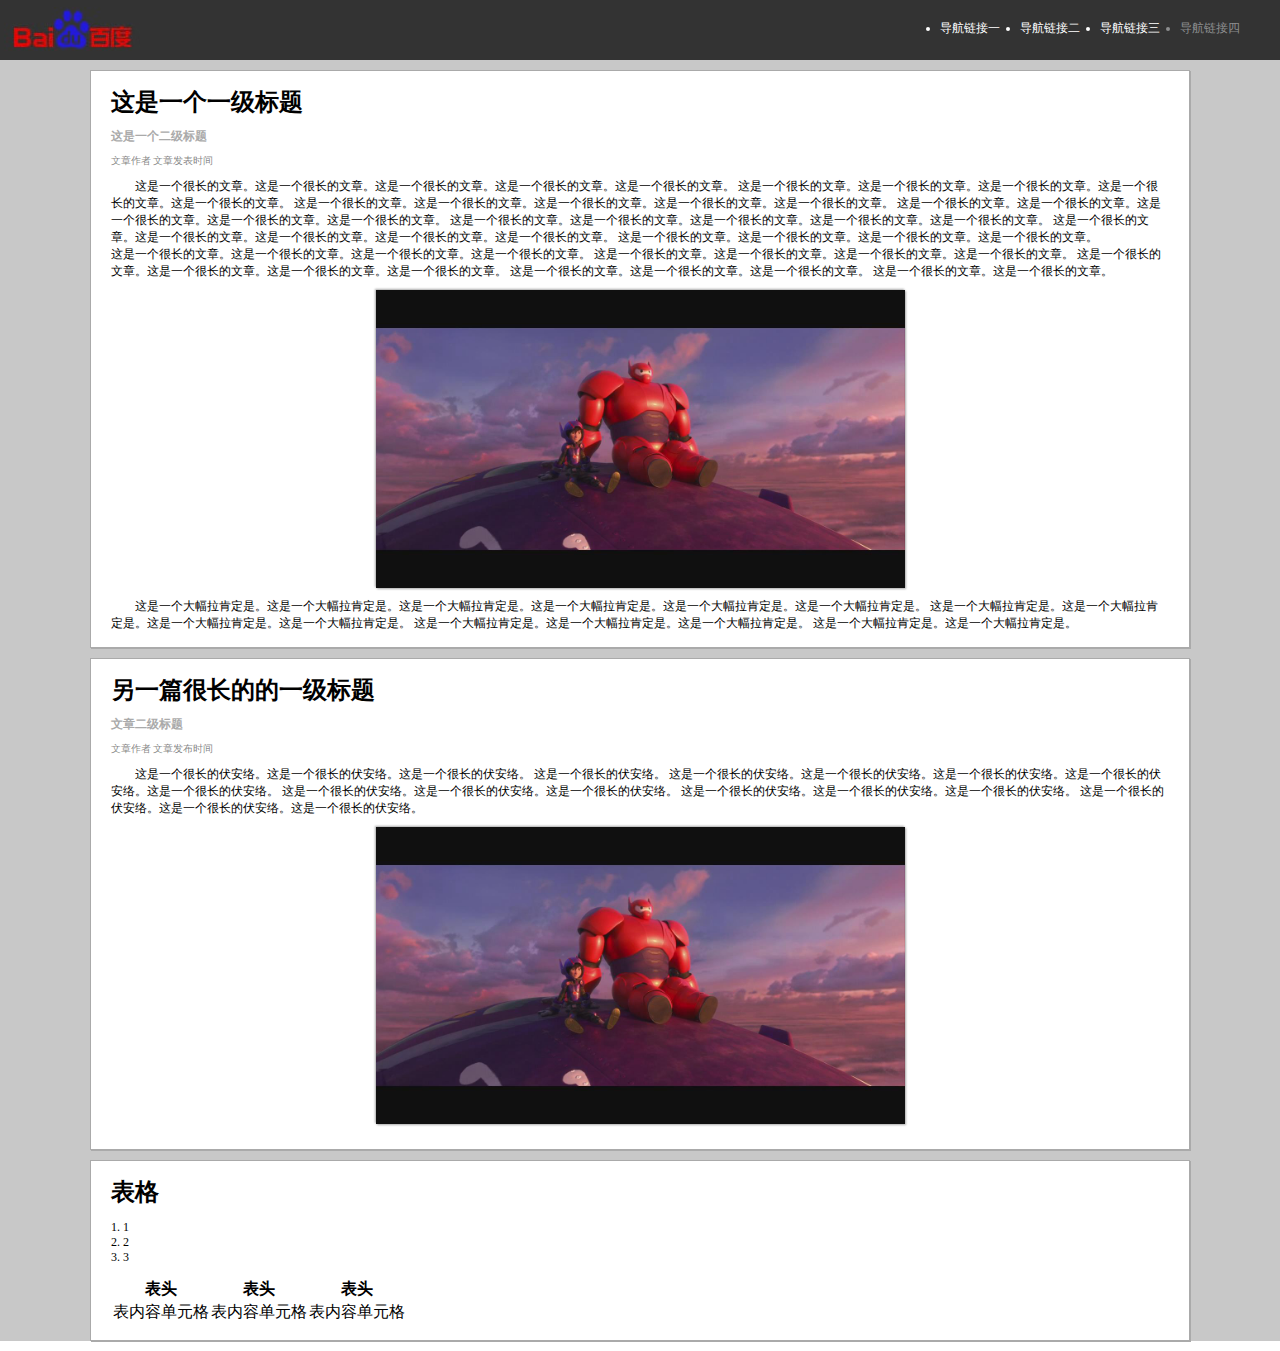
<file: 2016/1/index.html>
<html>

<head>
    <meta charset="utf-8">
    <title>Baidu 1</title>
    <link rel="stylesheet" type="text/css" href="style.css">
</head>

<body>
    <div class="container">
        <header>
            <!--开始头部导航-->
            <div class="logo">
                <img src="Logo.jpg" alt="BaiduLogo">
            </div>
            <div class="menu">
                <ul>
                    <li>导航链接一</li>
                    <li>导航链接二</li>
                    <li>导航链接三</li>
                    <li>导航链接四</li>
                </ul>
            </div>
        </header>
        <article>
            <h1>这是一个一级标题</h1>
            <h2>这是一个二级标题</h2>
            <p>文章作者 文章发表时间</p>
            <section>
                <p>这是一个很长的文章。这是一个很长的文章。这是一个很长的文章。这是一个很长的文章。这是一个很长的文章。 这是一个很长的文章。这是一个很长的文章。这是一个很长的文章。这是一个很长的文章。这是一个很长的文章。 这是一个很长的文章。这是一个很长的文章。这是一个很长的文章。这是一个很长的文章。这是一个很长的文章。
                    这是一个很长的文章。这是一个很长的文章。这是一个很长的文章。这是一个很长的文章。这是一个很长的文章。 这是一个很长的文章。这是一个很长的文章。这是一个很长的文章。这是一个很长的文章。这是一个很长的文章。
                    这是一个很长的文章。这是一个很长的文章。这是一个很长的文章。这是一个很长的文章。这是一个很长的文章。 这是一个很长的文章。这是一个很长的文章。这是一个很长的文章。这是一个很长的文章。
                    <br/> 这是一个很长的文章。这是一个很长的文章。这是一个很长的文章。这是一个很长的文章。 这是一个很长的文章。这是一个很长的文章。这是一个很长的文章。这是一个很长的文章。 这是一个很长的文章。这是一个很长的文章。这是一个很长的文章。这是一个很长的文章。
                    这是一个很长的文章。这是一个很长的文章。这是一个很长的文章。 这是一个很长的文章。这是一个很长的文章。
                </p>
                <img src="2.jpg" alt="大白">
                <p>
                    这是一个大幅拉肯定是。这是一个大幅拉肯定是。这是一个大幅拉肯定是。这是一个大幅拉肯定是。这是一个大幅拉肯定是。这是一个大幅拉肯定是。 这是一个大幅拉肯定是。这是一个大幅拉肯定是。这是一个大幅拉肯定是。这是一个大幅拉肯定是。 这是一个大幅拉肯定是。这是一个大幅拉肯定是。这是一个大幅拉肯定是。
                    这是一个大幅拉肯定是。这是一个大幅拉肯定是。
                </p>
            </section>
        </article>
        <article>
            <h1>另一篇很长的的一级标题</h1>
            <h2>文章二级标题</h2>
            <p>文章作者 文章发布时间</p>
            <section>
                <p>这是一个很长的伏安络。这是一个很长的伏安络。这是一个很长的伏安络。 这是一个很长的伏安络。 这是一个很长的伏安络。这是一个很长的伏安络。这是一个很长的伏安络。这是一个很长的伏安络。这是一个很长的伏安络。 这是一个很长的伏安络。这是一个很长的伏安络。这是一个很长的伏安络。
                    这是一个很长的伏安络。这是一个很长的伏安络。这是一个很长的伏安络。 这是一个很长的伏安络。这是一个很长的伏安络。这是一个很长的伏安络。
                </p>
                <img src="2.jpg" alt="大白">
            </section>
        </article>
        <article>
            <h1>表格</h1>
            <ol>
                <li>1</li>
                <li>2</li>
                <li>3</li>
            </ol>
            <table border="1">
                <tr>
                    <th>表头</th>
                    <th>表头</th>
                    <th>表头</th>
                </tr>
                <tr>
                    <td>表内容单元格</td>
                    <td>表内容单元格</td>
                    <td>表内容单元格</td>
                </tr>
            </table>
        </article>
    </div>
</body>

</html>
</file>
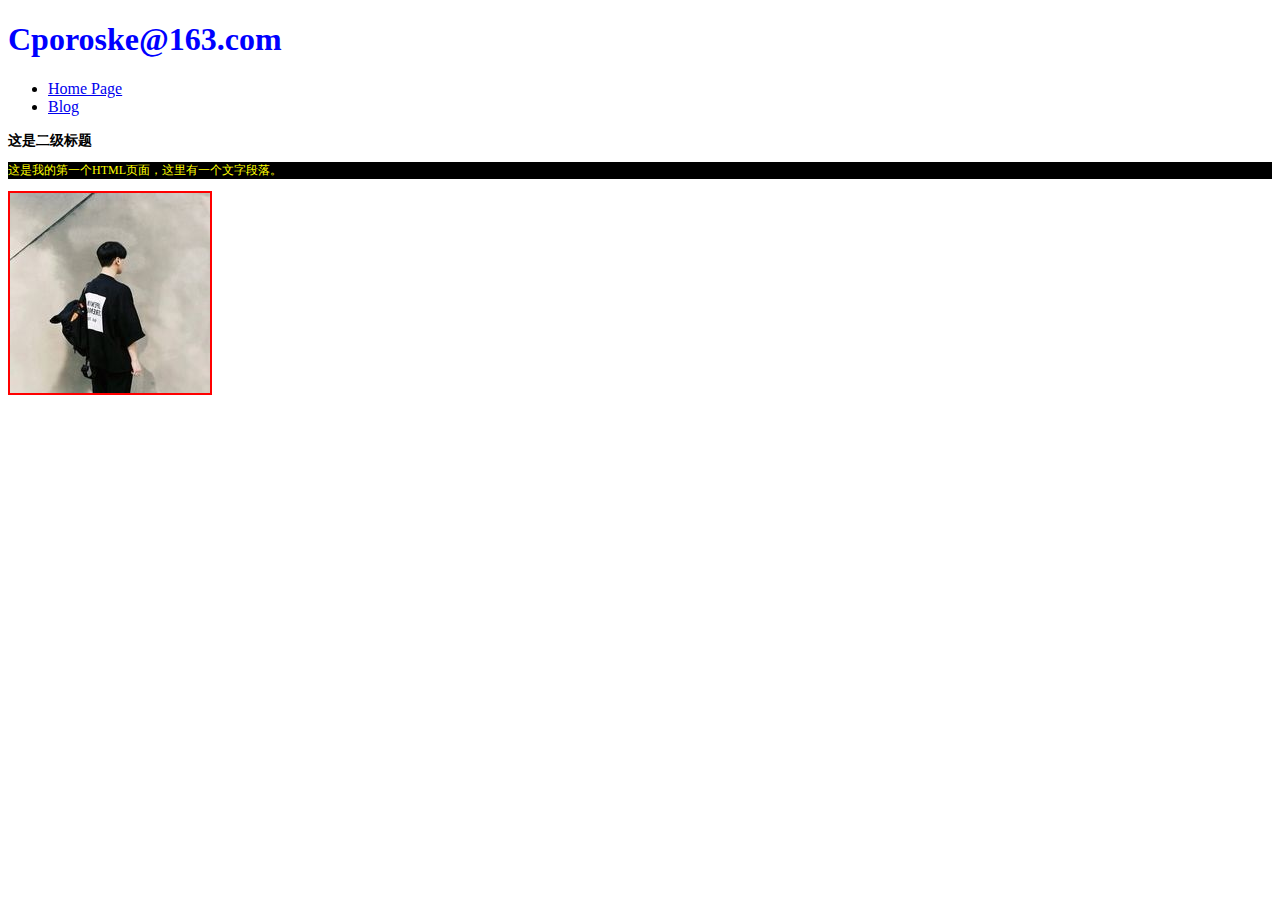
<file: 2015/spring/2/index.html>
<!DOCTYPE html>
<html>
    <head>
        <title>给你的网页加点样式</title>
        <meta charset="UTF-8">
        <meta name="viewport" content="width=device-width, initial-scale=1">
        <link href="style.css" rel="stylesheet">
    </head>
    <body>
        <h1>Cporoske@163.com</h1>
    <ul>
        <li>
            <a href="https://github.com/baidu-ife/ife/tree/master/2015_spring/task/task0001">Home Page</a>
            </li>
        <li>
            <a href="https://cporoske.github.io">Blog</a>
        </li>
    </ul>
    <h2>这是二级标题</h2>
    <p>
        这是我的第一个HTML页面，这里有一个文字段落。
    </p>
    <img src="ava.jpg" alt="avatar" />
    </body>
</html>
</file>
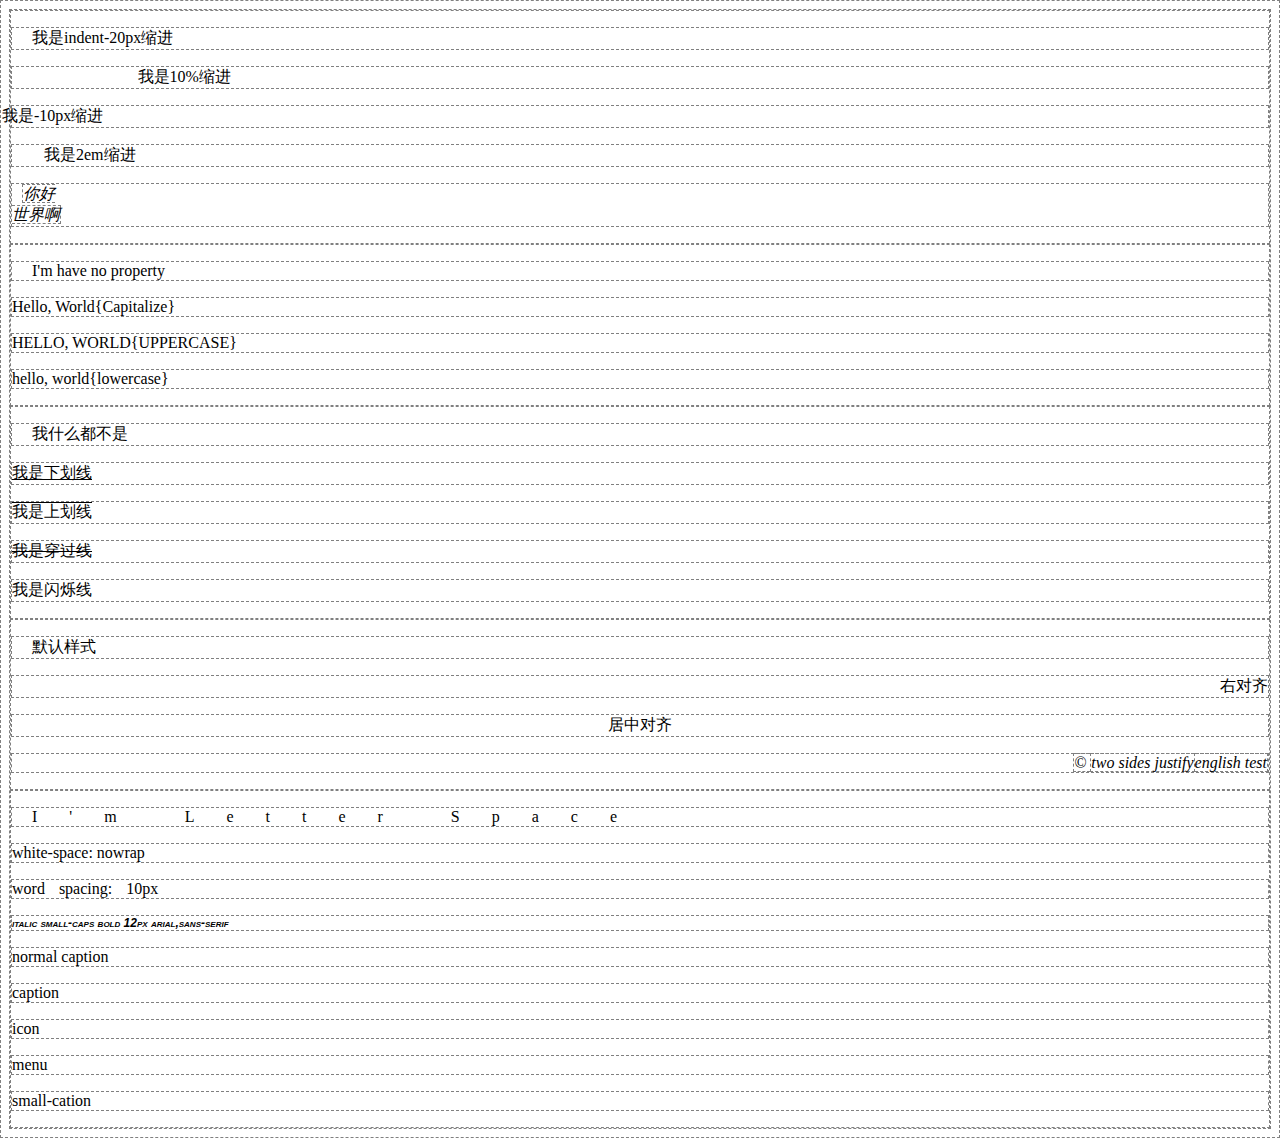
<file: 2015/spring/5/index.html>
<html xmlns="http://www.w3.org/1999/xhtml">
  <head>
    <title>让页面样式丰富起来</title>
    <meta charset="utf-8">
    <link rel="stylesheet" type="text/css" href="style.css">
  </head>
  <body>
    <div>
      <p>我是indent-20px缩进</p>
      <p style="text-indent: 10%">我是10%缩进</p>
      <p style="text-indent: -10px">我是-10px缩进</p>
      <p style="text-indent: 2em">我是2em缩进</p>
      <p style="text-indent: 10px"><em>你好<br/>世界啊</em></p>
    </div>
    <div>
      <p style="text-transform: none">I'm have no property</p>
      <p style="text-transform: capitalize">hello, world{capitalize}</p>
      <p style="text-transform: uppercase">Hello, World{uppercase}</p>
      <p style="text-transform: lowercase">Hello, World{lowercase}</p>
    </div>
    <div>
      <p style="text-decoration: none">我什么都不是</p>
      <p style="text-decoration: underline">我是下划线</p>
      <p style="text-decoration: overline">我是上划线</p>
      <p style="text-decoration: line-through">我是穿过线</p>
      <p style="text-decoration: blink">我是闪烁线</p>
    </div>
    <div>
      <p style="text-align: left">默认样式</p>
      <p style="text-align: right">右对齐</p>
      <p style="text-align: center">居中对齐</p>
      <p style="text-align: justify; direction: rtl;"><em>two sides justify</em><em>english test &copy;</em></p>
    </div>
    <div>
      <p style="letter-spacing: 2em">I'm Letter Space</p>
      <p style="white-space: nowrap">white-space: nowrap</p>
      <p style="word-spacing: 10px">word spacing: 10px</p>
      <p style="font: italic small-caps bold 12px arial,sans-serif">italic small-caps bold 12px arial,sans-serif</p>
      <p>normal caption</p>
      <p style="font-family: caption">caption</p>
      <p style="font-family: icon">icon</p>
      <p style="font-family: menu">menu</p>
      <p style="font-family: small-cation">small-cation</p>
    </div>
  
  </body>
</html>
</file>
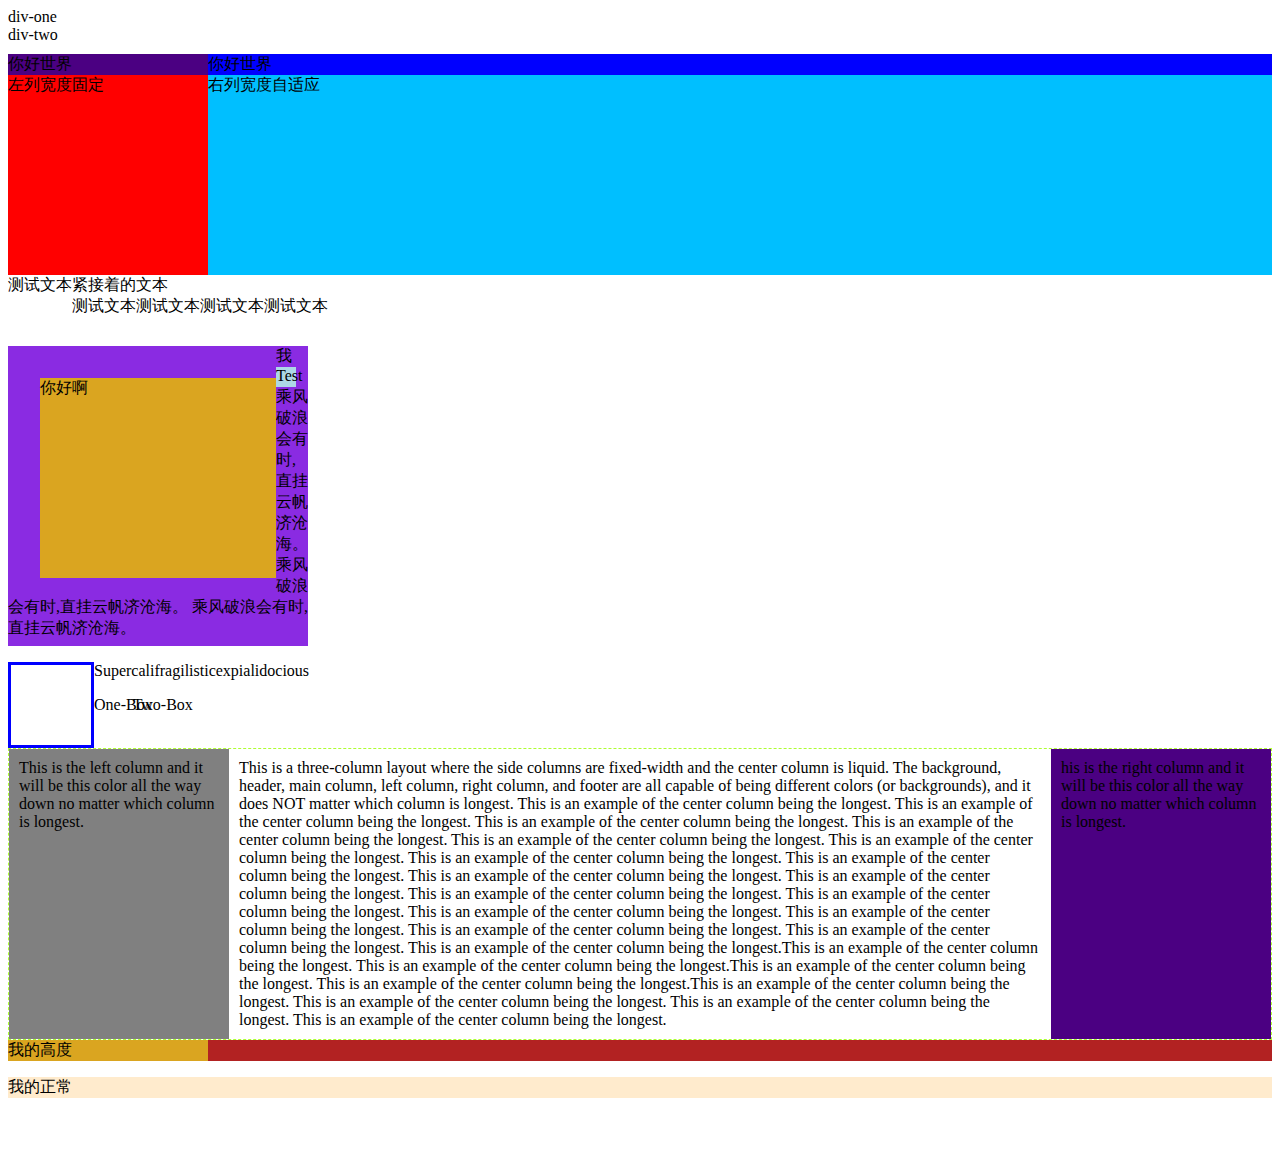
<file: 2015/spring/6/index.html>
<!DOCTYPE html>
<html>
    <head>
        <title>盒模型及定位</title>
        <meta charset="UTF-8">
        <meta name="viewport" content="width=device-width, initial-scale=1">
        <link href="style.css" rel="stylesheet">
    </head>
    <body>
        <div>
            div-one
        </div>
        <div>
            <div>
                div-two
            </div>
        </div>
        <div class="container">
            <div class="main">
                <div class="main-wrap">
                    你好世界
                </div>
            </div>
            <div class="sub">
                你好世界
            </div>
        </div>
        <div class="contain">
            <div class="aside">左列宽度固定</div>
            <div class="mai">右列宽度自适应</div>
        </div>
        <div class="test">
            测试文本
        </div>
        <div class="next">
            紧接着的文本
        </div>
                <div class="test">
            测试文本
        </div>
                <div class="test">
            测试文本
        </div>
                <div class="test">
            测试文本
        </div>
                <div class="test">
            测试文本
        </div>

        <div class="outer">
            我
            <div class="o-inner">
                你好啊
            </div>
                        <div style="float: left; width: 20px;height: 20px;background-color: lightblue;">
                Test
            </div>
            <div>
                乘风破浪会有时,直挂云帆济沧海。
                乘风破浪会有时,直挂云帆济沧海。
                乘风破浪会有时,直挂云帆济沧海。
            </div>

        </div>
<p>
  <span> </span>
  Supercalifragilisticexpialidocious
</p>

    <div class="one-box">
        One-Box
    </div>
    <div class="two-box">
        Two-Box
    </div>

    <div id="maincol">
        <div id="leftcol">
            This is the left column and it will be this color all the way down no matter which column is longest.
        </div>
        <div id="rightcol">
            his is the right column and it will be this color all the way down no matter which column is longest.
        </div>
        <div id="center">
            This is a three-column layout where the side columns are fixed-width and the center column is liquid. The background, header, main column, left column, right column, and footer are all capable of being different colors (or backgrounds), and it does NOT matter which column is longest.

This is an example of the center column being the longest. This is an example of the center column being the longest. This is an example of the center column being the longest. This is an example of the center column being the longest. This is an example of the center column being the longest. This is an example of the center column being the longest. This is an example of the center column being the longest.

This is an example of the center column being the longest. This is an example of the center column being the longest.

This is an example of the center column being the longest.

This is an example of the center column being the longest. This is an example of the center column being the longest. This is an example of the center column being the longest. This is an example of the center column being the longest. This is an example of the center column being the longest.

This is an example of the center column being the longest. This is an example of the center column being the longest.This is an example of the center column being the longest. This is an example of the center column being the longest.This is an example of the center column being the longest. This is an example of the center column being the longest.This is an example of the center column being the longest. This is an example of the center column being the longest.

This is an example of the center column being the longest. This is an example of the center column being the longest. 
        </div>
    </div>


    <div class="show">
        <div class="show1">
            My 高度
        </div>
        <div class="show2">
            我的高度
        </div>
    </div>
    <div class="normal">
        <p class="normal1">
            我的正常
        </p>
        <p class="normal2">
            我的正常
        </p>
    </div>
    </body>
</html>
</file>
<file: 2016/1/style.css>
*{
    margin: 0;
    padding: 0;
    border: 0;
    outline: 0;
    box-sizing: border-box;
}

html{
    font-size: 16px;
}

body{
    font-size: 75%;
}

.container{
    background: rgb(200,200,200);
}

.container header{
    height: 60px;
    background: rgb(51,51,51);
}

header .logo{
    float: left;
    height: 50px;
    margin: 7px 4px;
}

header .menu{
    float: right;
    margin: 20px;   
}

.menu ul{
}

.menu ul li{
    float: left;
    padding-right: 20px;
    color: white;
}

.menu ul li:last-child{
    color: rgb(141,142,143);
}

article{
    width: 1100px;
    margin: 10px auto;
    background: white;
    border: 1px solid #aaa;
    box-shadow: 1px 1px 0px #aaa;
    padding: 15px 20px;
}

article>h2{
    margin-top: 10px;
    color: #aaa;
    font-size: 1em;
}

article>h2+p{
    margin-top: 10px;
    color: rgba(0,0,0,0.5);
    font-size: 0.8em;
}

article>section{
    margin-top: 10px;
    text-indent: 2em;
}

article>section img{
    display: block;
    width: 50%;
    margin: 10px auto;
    box-shadow: 1px 1px 2px #aaa,
         -1px -1px 2px #aaa;
}

article ol{
    margin: 1em;
}
</file>
<file: 2015/spring/2/style.css>
h1{
    color: blue;
}

h2{
    font-size: 14px;
}

p{
    font-size: 12px;
    color: yellow;
    background-color: black;
}

img{
    border: 2px solid red;
}
</file>
<file: 2015/spring/5/style.css>
*{
    border: 1px dashed grey;
}
p:first-child{
    text-indent: 20px;
}
</file>
<file: 2015/spring/6/style.css>
/*div:nth-child(1){
    width: 960px;
    background-color: red;
    margin: auto;
}

div:nth-child(2){
    text-align: center;
}

div:nth-child(2) div{
    display: inline-block;
    margin: 10px 0 0 0;
    width: 960px;
    background-color: red;
}
*/
.container{
    margin-top: 10px;
}

.main{
    
    float: left;
    width: 100% !important;
}

.main-wrap{
    margin-left: 200px !important;
    background-color: blue !important;
    width: auto !important;
}

.sub{
    float: left;
    width: 200px;
    margin-left: -100%;
    background-color: indigo;
}

.test{
    float: left;
    height: 50px;
}

.next{
    overflow: auto;
}

.learn{
    float: left;
    width: 50px;
    height: 50px;
    background-color: greenyellow;
}

.outer{
    margin-top: 50px;
    width: 300px;
    height: 300px;
    background-color: blueviolet;
}

.o-inner{
    float: left;
    width: calc(100% - 4em) !important;
    height: 200px !important;
    background-color: goldenrod !important;
    margin: 2em 0px 0px 2em !important;
}


span { float: left; width: 5em; height: 5em; border: solid blue; overflow: hidden}

.one-box{
    margin-right: -20px;
    float: left;
}

.two-box{
    float: left;
    margin-right: -20px;
}

.main-r{
    float: left;
    width: calc(100% - 200px);
    background-color: forestgreen;
}

.work{
    width: 200px;
    margin-top: 0;
    float: left;
}

.contain {
	position: relative;
	z-index: 1;
    clear: left;
}
.contain .aside {
	float: left;
	width: 200px;
	min-height: 200px;
	background: red;
}
.contain .mai {
	zoom: 1;
	min-height: 200px;
	background: deepskyblue;
}

#maincol{
    clear: both;
    position: relative;
    margin: 0;
    padding: 10px;
    border: 1px dashed greenyellow;
    min-width: 420px;
    overflow: hidden;
}

#leftcol{
    position: relative;
    left: -10px;
    top: -10px;
    width: 200px;
    float: left;
    padding: 10px;
    background-color: grey;
    margin-bottom: -10px;
    z-index: 100;
}

#rightcol{
    position: relative;
    top: -10px;
    right: -10px;
    width: 200px;
    float: right;
    padding: 10px;
    background-color: indigo;
    z-index: 99;
}

#center{
    position: relative;
    padding: 0 220px;   
}

#leftcol, #rightcol, #center{
    padding-bottom: 20010px;
    margin-bottom: -20010px;
}

.show1, .show2{
    float: left;
    width: 200px;
}
.show{
    overflow: hidden;
}
.show1{
    background-color: firebrick;
    width: 100%;
}

.show2{
    background-color: goldenrod;
    margin-left: -100%;
}

.normal{
    overflow: auto;
}

.normal1, .normal2{
    width: 200px;
    display: inline-block;
}


.normal1{
    background-color: blanchedalmond;
    width: 100%;
}

.normal2{
    background-color: magenta;
    margin-left: -100%;
}
</file>
